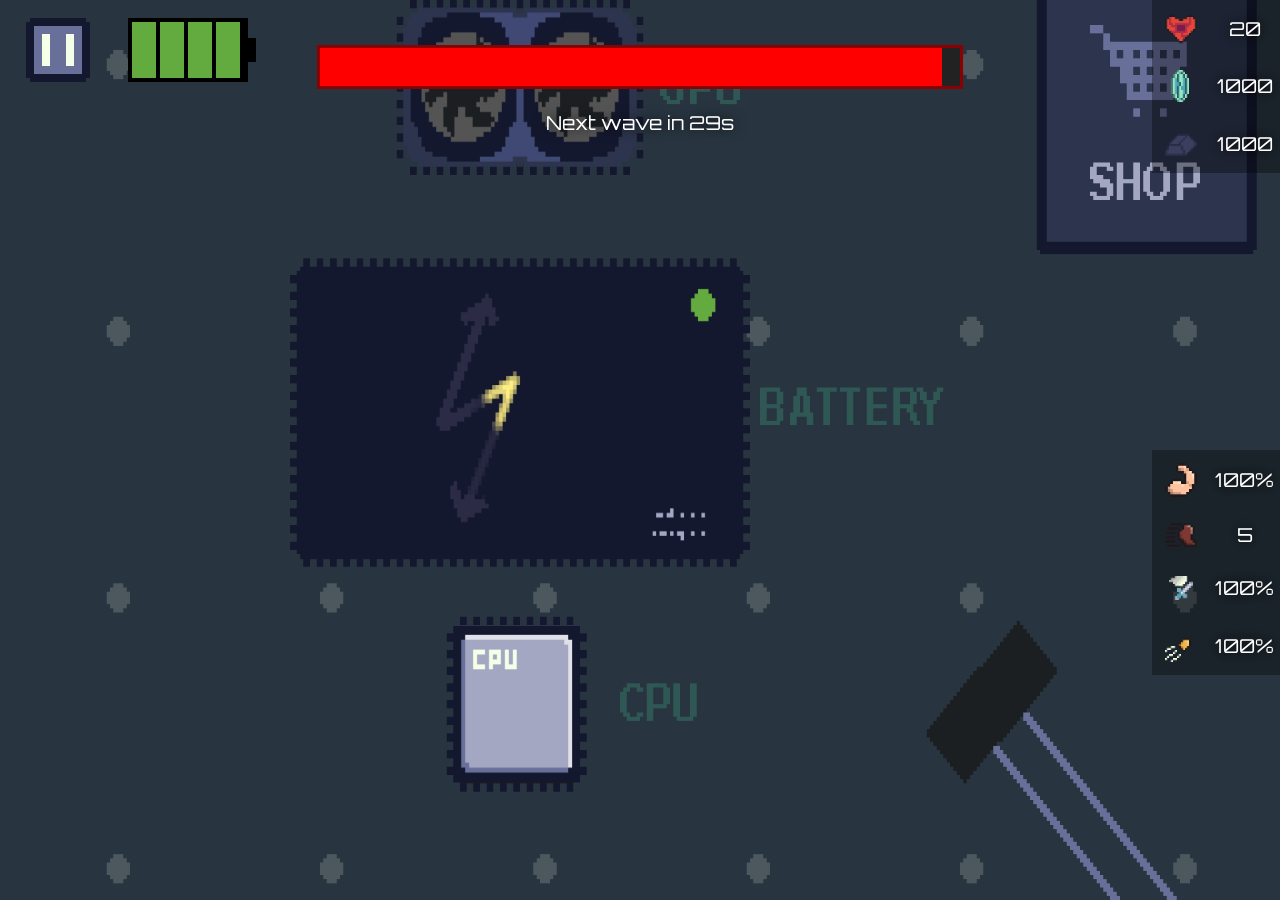
<file: index.html>
<!DOCTYPE html>

<html lang="en">
    <head>
        <meta charset="utf-8" />
        <title>Data Shield</title>

        <meta name="viewport" content="width=device-width, initial-scale=1, maximum-scale=1, user-scalable=0">
        <link rel="stylesheet" href="style.css">
    </head>
    <body onload="init()" class="full-fill">


        <canvas id="canvas" class="full-fill"></canvas>

        <div id="ui" class="full-fill">
            <div class="side-list ui" style="top: 0; right: 0;">
                <div class="center flex-dir-column">
                    <div class="center flex-dir-row side-list-el">
                        <div id="animation1" class="center"></div>
                        <img class="icon" src="Images/UI/heart.png" alt="" />
                        <span id="health" class="side-list-el-v">0</span>
                    </div>

                    <div class="center flex-dir-row side-list-el">
                        <div id="animation2" class="center"></div>
                        <img class="icon" src="Images/UI/coin.gif" alt="" />
                        <span id="zoins" class="side-list-el-v">0</span>
                    </div>

                    <div class="center flex-dir-row side-list-el">
                        <div id="animation3" class="center"></div>
                        <img class="icon" src="Images/UI/steel.gif" alt="" />
                        <span id="steel" class="side-list-el-v">0</span>
                    </div>
                </div>
            </div>

            <div class="side-list ui" style="top: 50%; right: 0;">
                <div class="center flex-dir-column">
                    <div class="center flex-dir-row side-list-el">
                        <div id="animation4" class="center"></div>
                        <img class="icon" src="Images/UI/strength.png" alt="" />
                        <span id="strength" class="side-list-el-v">0</span>
                    </div>

                    <div class="center flex-dir-row side-list-el">
                        <div id="animation5" class="center"></div>
                        <img class="icon" src="Images/UI/speed.png" alt="" />
                        <span id="speed" class="side-list-el-v">0</span>
                    </div>

                    <div class="center flex-dir-row side-list-el">
                        <div id="animation6" class="center"></div>
                        <img class="icon" src="Images/UI/hitSpeed.png" alt="" />
                        <span id="hitSpeed" class="side-list-el-v">0</span>
                    </div>

                    <div class="center flex-dir-row side-list-el">
                        <div id="animation7" class="center"></div>
                        <img class="icon" src="Images/UI/bulletSpeed.png" alt="" />
                        <span id="bulletSpeed" class="side-list-el-v">0</span>
                    </div>
                </div>
            </div>

            <img id="pause-button" class="ui" onclick="PausePlay()" src="Images/UI/pause.png" alt="pause button" />

            <img id="ui-battery" class="ui" src="Images/UI/Battery/battery0.png" alt="UI battery img" />

            <div class="ui center flex-dir-column" style="left: 25%; right: 25%; row-gap: 25%; height: 10%; top: 5%;">
                <div id="progress-bar-container">
                    <div id="progress-bar"></div>
                </div>
                <div id="text-under-progress-bar"></div>
            </div>

            <div id="pause-menu" class="ui full-fill center flex-dir-column">
                <div id="pause-menu-header">Paused</div>
                <div class="pause-menu-option" onclick="PausePlay()">Resume</div>
                <div class="pause-menu-option">Back to main page</div>
            </div>

            <div id="shop" class="ui full-fill">
                <div id="shop-border" class="ui center flex-dir-row">
                    <div class="shop-column">
                        <div class="column-title center">Weapons</div>
                        <div class="column-content">
                            <div id="laser-item" class="shop-item" onclick="BuyLaser(); this.parentElement.parentElement.remove()">
                                <div class="item-image center flex-dir-column">
                                    <div class="center">
                                        <img src="Images/UI/laser.png" alt="">
                                    </div>
                                    <span class="center">Laser</span>
                                </div>

                                <div class="item-price center flex-dir-row">
                                    <div>300</div>
                                    <img src="Images/UI/coin.gif" alt="">
                                </div>
                            </div>
                        </div>
                    </div>

                    <div class="shop-column">
                        <div class="column-title">Upgrade Hardware</div>
                        <div class="column-content">
                            <div class="shop-item" onclick="UpgradeCPU()">
                                <div class="item-image center flex-dir-column">
                                    <div class="center">
                                        <img src="Images/UI/CPU.png" alt="">
                                    </div>
                                    <span class="center">CPU</span>
                                </div>

                                <div class="item-price center flex-dir-row">
                                    <div id="CPUPrice">10</div>
                                    <img src="Images/UI/steel.gif" alt="">
                                </div>
                            </div>

                            <div class="shop-item" onclick="UpgradeGPU()">
                                <div class="item-image center flex-dir-column">
                                    <div class="center">
                                        <img src="Images/UI/GPU.png" alt="">
                                    </div>
                                    <span class="center">GPU</span>
                                </div>

                                <div class="item-price center flex-dir-row">
                                    <div id="GPUPrice">20</div>
                                    <img src="Images/UI/steel.gif" alt="">
                                </div>
                            </div>

                            <div class="shop-item" onclick="UpgradeBattery()">
                                <div class="item-image center flex-dir-column">
                                    <div class="center">
                                        <img src="Images/UI/battery.png" alt="">
                                    </div>
                                    <span class="center">Battery</span>
                                </div>

                                <div class="item-price center flex-dir-row">
                                    <div id="BatteryPrice">30</div>
                                    <img src="Images/UI/steel.gif" alt="">
                                </div>
                            </div>
                        </div>
                    </div>

                    <div class="shop-column">
                        <div class="column-title center">Other</div>
                        <div class="column-content">
                            <div class="shop-item" onclick="BuyEnergy(5)">
                                <div class="item-image center flex-dir-column">
                                    <div class="center">
                                        <img src="Images/UI/energy.png" alt="">
                                    </div>
                                    <span class="center">25% Energy</span>
                                </div>

                                <div class="item-price center flex-dir-row">
                                    <div>5</div>
                                    <img src="Images/UI/coin.gif" alt="">
                                </div>
                            </div>

                            <div class="shop-item" onclick="BuyHp(20)">
                                <div class="item-image center flex-dir-column">
                                    <div class="center">
                                        <img src="Images/UI/heart.png" alt="">
                                    </div>
                                    <span class="center">5 HP</span>
                                </div>

                                <div class="item-price center flex-dir-row">
                                    <div>20</div>
                                    <img src="Images/UI/coin.gif" alt="">
                                </div>
                            </div>
                        </div>
                    </div>
                </div>
            </div>


            <div id="popups" class="full-fill center"></div>
        </div>

        <div style="display: none">
            <img src="Images/battery.png" id="batteryImage" alt="" />
            <img src="Images/GPU.png" id="GPUImage" alt="" />
            <img src="Images/CPU.png" id="CPUImage" alt="" />
            <img src="Images/motherboard.png" id="motherboard" alt="" />

            <img src="Images/Enemies/Virus/Virus.png" id="VirusImage" alt="" />
            <img src="Images/Enemies/wormHead.png" id="wormHeadImage" alt="" />
            <img src="Images/Enemies/wormTale.png" id="wormTaleImage" alt="" />
            <img src="Images/Enemies/kon.png" id="konImage" alt="" />
            <img src="Images/Enemies/hlebarka.png" id="hlebarkaImage" alt="" />
            <img src="Images/Enemies/cage.png" id="cageImage" alt="" />

            <img src="Images/Weapons/magnum.png" id="magnum" alt="" />
            <img src="Images/Weapons/magnumBullet.png" id="magnumBullet" alt="" />

            <img src="Images/Weapons/laser.png" id="laser" alt="" />
            <img src="Images/Weapons/laserProj.png" id="laserProj" alt="" />

            <img src="Images/player.png" id="player" alt="" />

            <img src="Images/folder.png" id="folderImage" alt="" />
            <img src="Images/antivirus.png" id="antivirusImage" alt="" />
            <img src="Images/wifiatack.png" id="wifiatackImage" alt="" />

            <img src="Images/firewall.png" id="firewallImage" alt="" />
            <img src="Images/firewallLogo.png" id="firewallLogoImage" alt="" />
        </div>

        <script src="Scripts/ShopActions.js"></script>
        <script src="Scripts/PopupAds.js"></script>

        <script src="Scripts/BaseScripts/Vector2.js"></script>
        <script src="Scripts/BaseScripts/Transform.js"></script>
        <script src="Scripts/BaseScripts/Renderer.js"></script>
        <script src="Scripts/BaseScripts/Animator.js"></script>
        <script src="Scripts/BaseScripts/GameObject.js"></script>
        <script src="Scripts/BaseScripts/Input.js"></script>
        <script src="Scripts/BaseScripts/Main.js"></script>

        <script src="Scripts/ComputerComponents/Battery.js"></script>
        <script src="Scripts/ComputerComponents/GPU.js"></script>
        <script src="Scripts/ComputerComponents/CPU.js"></script>
        <script src="Scripts/ComputerComponents/Antivirus.js"></script>
        <script src="Scripts/ComputerComponents/Folder.js   "></script>

        <script src="Scripts/Enemy/Enemies/Enemy.js"></script>
        <script src="Scripts/Enemy/Enemies/Virus.js"></script>
        <script src="Scripts/Enemy/Enemies/Worm.js"></script>
        <script src="Scripts/Enemy/Enemies/TrojanHorse.js"></script>
        <script src="Scripts/Enemy/Enemies/Bugs.js"></script>

        <script src="Scripts/Enemy/Waves.js"></script>

        <script src="Scripts/Weapon.js"></script>
        <script src="Scripts/PlayerInput.js"></script>
        <script src="Scripts/PlayerStats.js"></script>

        <script src="Scripts/PlayerAbilities.js"></script>

        <!--<video muted poster="./Images/background.png" id="endScreen">
            <source src="./Images/ded.mp4" type="video/mp4">
        </video>-->
    </body>
</html>
</file>
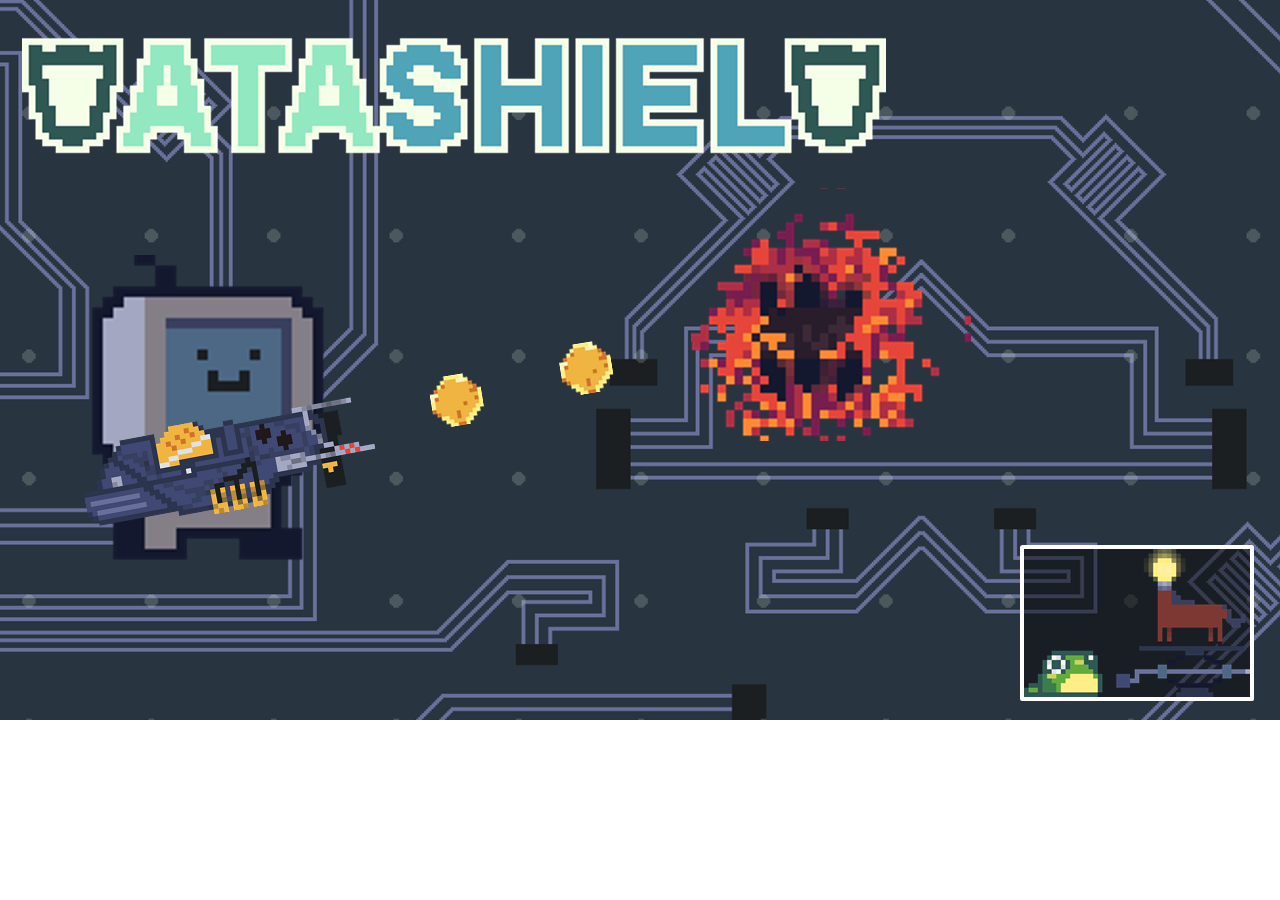
<file: mainPage.html>
<!DOCTYPE html>
<html lang="en">
<head>
    <meta charset="UTF-8">
    <meta http-equiv="X-UA-Compatible" content="IE=edge">
    <meta name="viewport" content="width=device-width, initial-scale=1.0">
    <title>DATA SHIELD</title>
    <style>
        *{
            padding: 0;
            margin: 0;
        }

        body{
            background-image: url("Slide1.PNG");
            background-repeat: no-repeat;
            background-size: 100%;
        }

        .button{
            width: 320px;
            height: 160px;
            margin: 20px;
            position: absolute;
        }

        #nd{
            background-image: url("newGameButton.png");
            top: 400px;
            left: 1500px;
        }

        #nd:hover{
            background-image: url("newGameButtonHover.png");
        }
    </style>
</head>
<body>
        <div id="nd" class="button" onclick="window.location.replace('index.html');"></div>
</body>
</html>
</file>
<file: style.css>
@import url('https://fonts.googleapis.com/css2?family=Orbitron:wght@600&display=swap');

* {
    margin: 0;
    padding: 0;
    font: 1.5vw 'Orbitron', sans-serif;
    color: white;

    --dark-bg: #0007;
}
html {
    touch-action: manipulation;
    -webkit-text-size-adjust: 100%;
    -ms-text-size-adjust: 100%;
    zoom: 1;
}

.full-fill {
    width: 100%;
    height: 100%;
    overflow: hidden;
}

canvas, #ui, .ui {
    position: fixed;
    user-select: none;
}

.center {
    display: flex;
    align-items: center;
    justify-content: center;
    text-align: center;
}

.flex-dir-row {
    flex-direction: row;
}

.flex-dir-column {
    flex-direction: column;
}

.circle {
    border-radius: 50%;
    aspect-ratio: 1;
    overflow: hidden;
}

#weapon {
    bottom: 5%;
    left: 5%;
    width: 10%;
    border: 0.2vw solid white;
    background: #5553;
}

.side-list {
    width: 10%;
    background: #0005;
    height: auto;
    text-shadow: 0 0 1vw #000;
    row-gap: 1vw;
}

.side-list-el {
    width: 100%;
    position: relative;
}

.side-list-el-v {
    width: 75%;
}

.icon {
    width: 25%;
    margin: 1vw;
}

.animation {
    animation-name: slide-in-out;
    animation-duration: 2s;
    animation-fill-mode: forwards;
    right: 110%;
    color: red;
    position: absolute;
}

@keyframes slide-in-out {
    0% {
        opacity: 0;
        transform: translateX(100%);
    }

    50% {
        opacity: 1;
        transform: translateX(0%);
    }

    60% {
        opacity: 1;
        transform: translateX(0%);
    }

    100% {
        opacity: 0;
        transform: translateX(-50%);
    }
}

#pause-button {
    top: 2%;
    left: 2%;
    width: 5%;
}

#pause-button:hover {
    filter: brightness(70%);
}

#ui-battery {
    top: 2%;
    left: 10%;
    width: 10%;
}

#pause-menu {
    background: var(--dark-bg);
    display: none;
    row-gap: 2vw;
}

#pause-menu-header {
    font-size: 5vw;
    margin: 1vw;
}

.pause-menu-option {
    font-size: 3vw;
    border-radius: 5%;
    padding: 1vw;
    border: 0.5vw solid #2c354d;
    background: #283540;
}

.pause-menu-option:hover {
    background: #404973;
}

#progress-bar-container {
    width: 100%;
    height: 50%;

    border: 0.3vw solid darkred;
    background: #222;
}

#progress-bar {
    width: 100%;
    height: 100%;
    background-color: red;
    position: relative;
}

#progress-bar::after {
    content: "";
    display: block;
    background-color: #4CAF50;
    position: absolute;
    top: 0;
    left: 0;
}

#text-under-progress-bar {
    width: 100%;
    text-align: center;
    text-shadow: 0 0 1vw #000;
}

#shop {
    display: none;
    background: var(--dark-bg);
}

#shop-border {
    top: 10%;
    bottom: 10%;
    left: 10%;
    right: 10%;

    padding: 2% 5%;
    column-gap: 3%;

    background: var(--dark-bg);
}

.shop-column {
    width: 40%;
    height: 100%;
}

.column-title {
    width: 100%;
    height: 25%;
    font-size: 3vw;
}

.column-content {
    width: 100%;
    height: 75%;
    border-top-width: 0;

    overflow-y: scroll;
}

.shop-item {
    width: 100%;
    height: 70%;
}

.animate-green-filter {
    animation: green-filter 0.3s linear;
}

@keyframes green-filter {
    0% {
        filter: saturate(2) hue-rotate(0deg);
    }
    50% {
        filter: saturate(4) hue-rotate(10deg);
    }
    100% {
        filter: saturate(0) hue-rotate(0deg);
    }
}

.shop-item:hover {
    filter: brightness(80%);
}

.item-image {
    width: 100%;
    height: 80%;
    background: cyan;
}

.item-image div {
    width: 100%;
    height: 85%;
}

.item-image img {
    max-width: 80%;
    max-height: 60%;
}

.item-image span {
    width: 100%;
    height: 20%;
    text-align: center;
    background: var(--dark-bg);
}

.item-price {
    width: 100%;
    height: 15%;
    column-gap: 1vw;
    background: #555;
}

.item-price img {
    height: 70%;
}

.shop-column ::-webkit-scrollbar {
    background: #0000;
    width: 0;
}

.popup-ad-content {
    position: absolute;
}

.popup-ad-X {
    top: 0;
    right: 0;
    height: 7%;
    aspect-ratio: 1;
    filter: brightness(130%);
}

.popup-ad-X:hover {
    filter: brightness(100%);
}

.popup-ad-title {
    top: 10%;
    font-size: 3.5vw;
    color: white;

    text-shadow:
            -0.3vw   0      0 black,
             0.3vw   0      0 black,
             0      -0.3vw  0 black,
             0       0.3vw  0 black;
}

.popup-ad-button {
    bottom: 10%;
    width: 40%;
    height: 20%;
    padding: 2% 5%;
    column-gap: 2vh;

    background: #000a;
}

.popup-ad-button:hover {
    filter: brightness(75%);
}

.popup-ad-button span {
    font-size: 4vh;
    color: white;
}

.popup-ad-button img {
    height: 50%;
}
</file>
